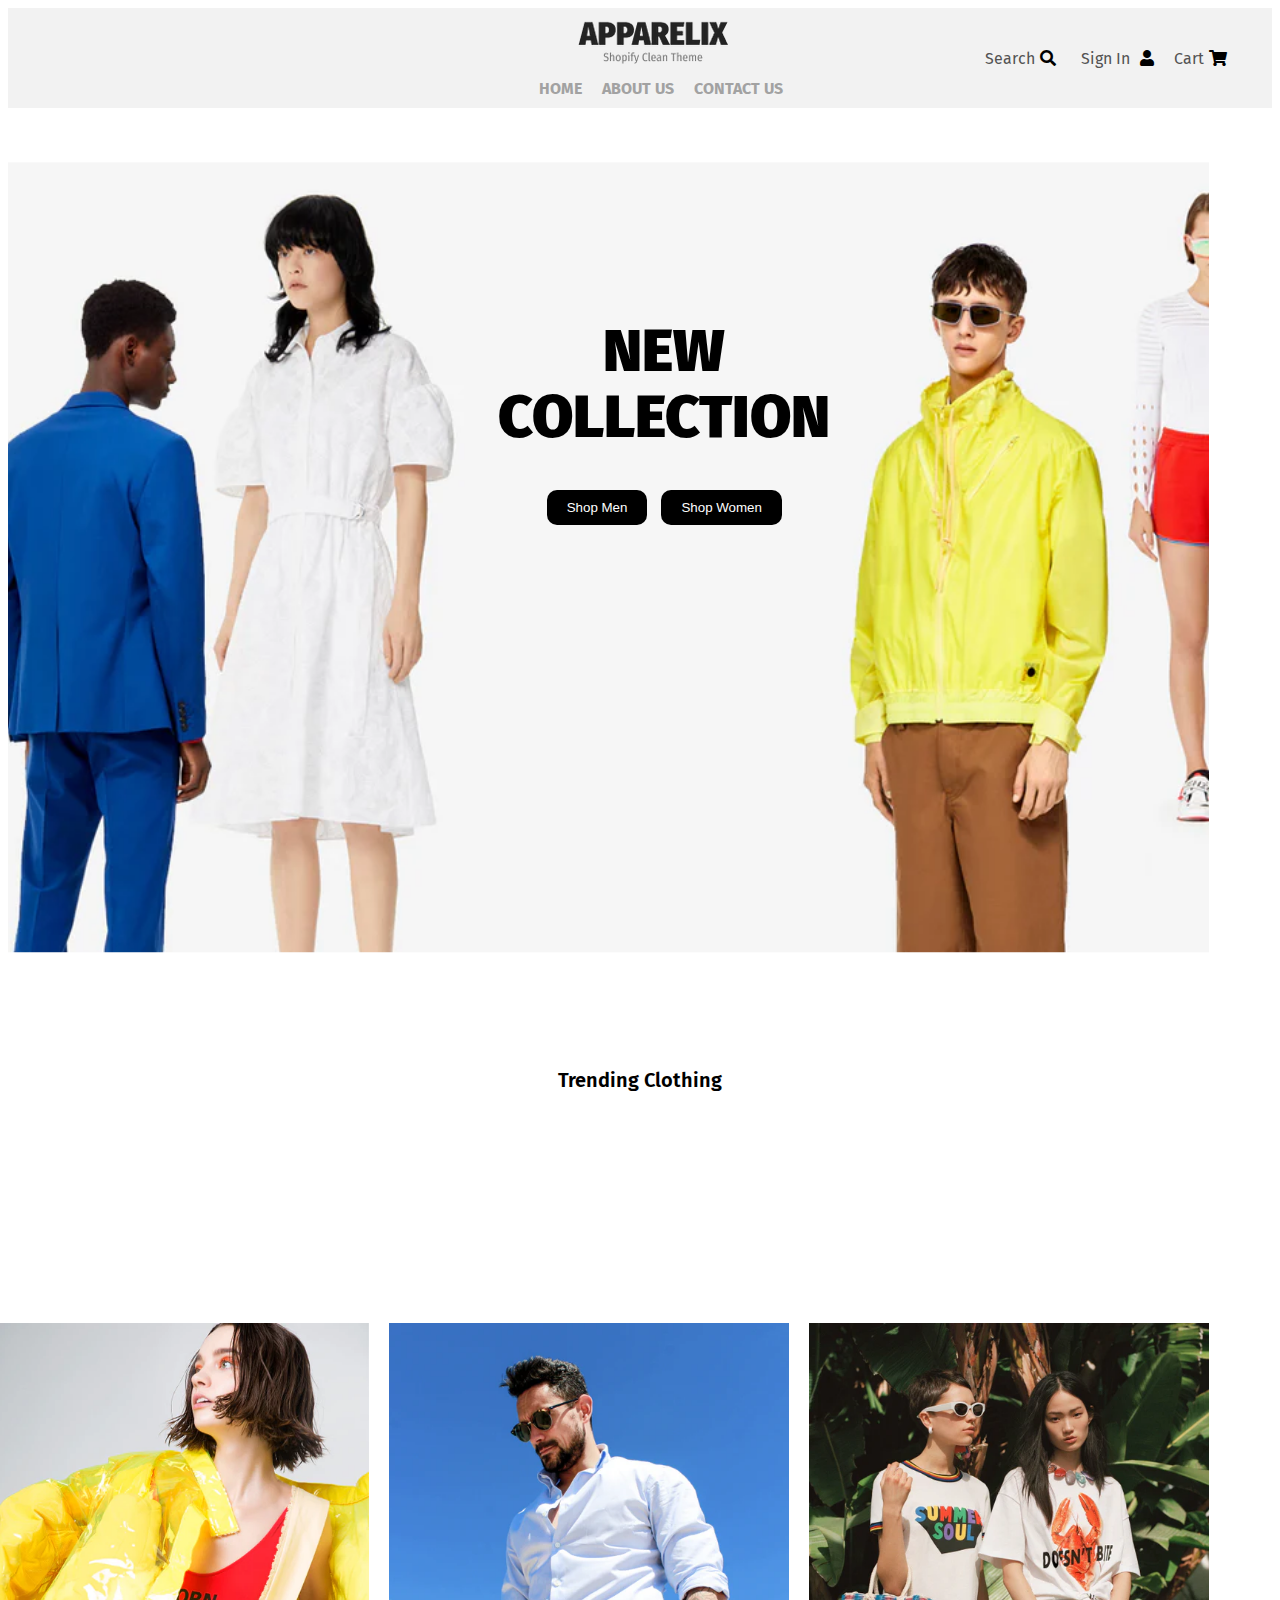
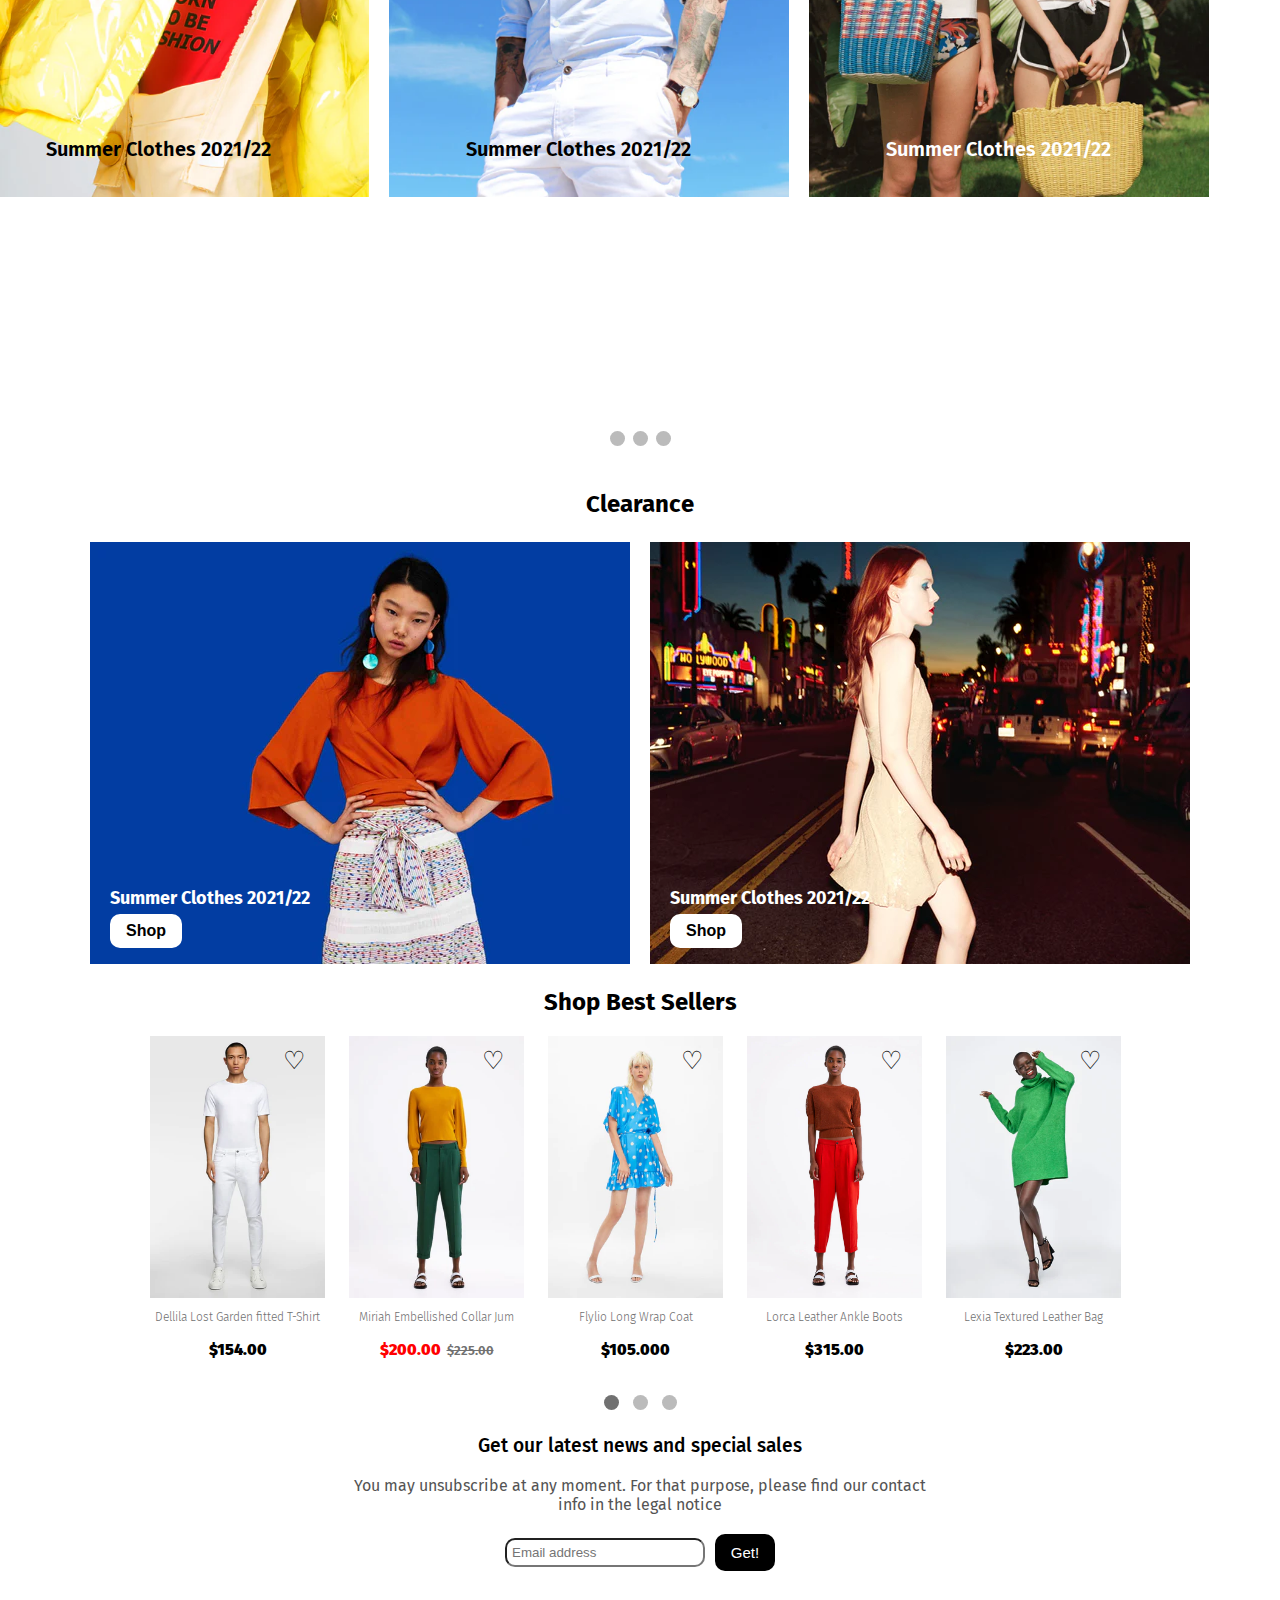
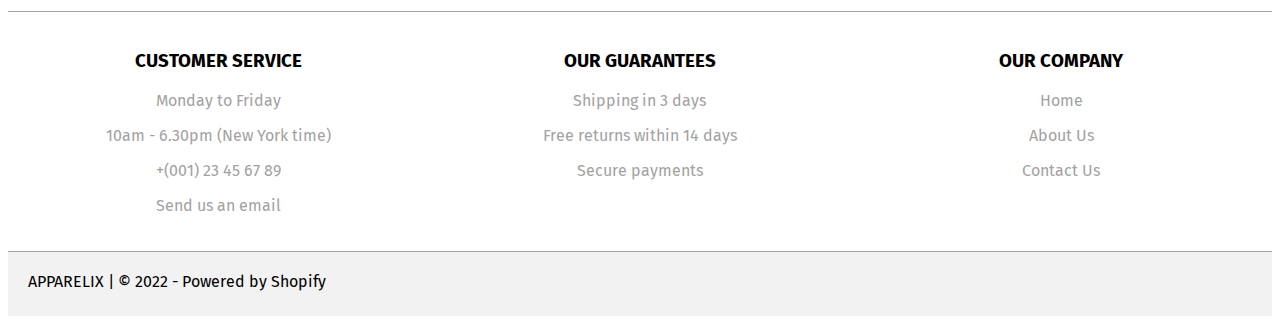
<file: index.html>
<!DOCTYPE html>
<html>
  <head>
    <title>Apparelix</title>

    <meta name="viewport" content="width=device-width, initial-scale=1.0" />

    <link
      rel="stylesheet"
      href="https://code.ionicframework.com/ionicons/2.0.1/css/ionicons.min.css"
    />

    <link
      rel="stylesheet"
      href="https://cdnjs.cloudflare.com/ajax/libs/font-awesome/5.15.3/css/all.min.css"
    />
    <link rel="preconnect" href="https://fonts.googleapis.com" />
    <link rel="preconnect" href="https://fonts.gstatic.com" crossorigin />
    <link
      href="https://fonts.googleapis.com/css2?family=Fira+Sans:ital,wght@0,100;0,200;0,300;0,400;0,500;0,600;0,700;0,800;0,900;1,100;1,200;1,300;1,400;1,500;1,600;1,700;1,800;1,900&display=swap"
      rel="stylesheet"
    />
    <link rel="stylesheet" href="styles.css" />
    <script src="script.js"></script>
  </head>
  <body>
    <header class="header">
      <div class="header-left">
        <div class="logo">
          <img src="/images/img_06_150x50_crop_center.png" alt="" />
        </div>
        <!-- n -->
        <div id="menuButton" class="menu-button">
          <a
            href="javascript:void(0);"
            class="menu-icon"
            onclick="myFunction()"
          ></a>
          <i class="fas fa-bars"></i>
        </div>
        <div class="navigation" id="myLinks">
          <a href="index.html">HOME</a>
          <a href="/pages/page2.html">ABOUT US</a>
          <a href="/pages/page3.html">CONTACT US</a>
        </div>
      </div>

      <div class="header-right">
        <div class="icon-link">
          <a href="#" class="search">Search</a>
          <i class="fas fa-search search-icon"></i>
        </div>
        <div class="icon-link">
          <a href="#" class="sign-in">Sign In</a>
          <i class="fas fa-user"></i>
        </div>
        <div class="icon-link">
          <a href="#" class="cart">Cart</a>
          <i class="fas fa-shopping-cart"></i>
        </div>
      </div>
    </header>
    <main>
      <div class="main_image">
        <img
          src="/images/img_07_0f2700aa-1b9c-4325-8fe6-f6b69c7e2d51_1512x.png"
          alt=""
        />
      </div>

      <div class="main_text">
        <h1>
          <span class="text-align-left">NEW</span>
          <br />
          <span class="text-align-right">COLLECTION</span>
        </h1>
        <div class="Main_button">
          <button class="black-button">Shop Men</button>
          <button class="black-button">Shop Women</button>
        </div>
      </div>
    </main>
    <section class="trending">
      <p class="clothing">Trending Clothing</p>
      <div class="trend">
        <div class="trending1">
          <img
            src="/images/img_08_190d39cf-88bf-4374-9dbe-9a674cb0aae5_540x.png"
            alt=""
          />
          <p>Summer Clothes 2021/22</p>
        </div>

        <div class="trending1">
          <img
            src="/images/img_09_16acba50-335a-49bd-90af-dc11a3441412_540x.png"
            alt=""
          />
          <p>Summer Clothes 2021/22</p>
        </div>

        <div class="trending1">
          <img src="/images/img_10_540x.png" alt="" />
          <p style="color: white">Summer Clothes 2021/22</p>
        </div>
      </div>
    </section>
    <!-- sectin 2... -->

    <div class="slideshow-container">
      <div class="mySlides fade">
        <img
          src="/images/img_11_8909d969-18a3-476d-aaa3-408f953ec20b_1512x - Copy.png"
          style="width: 100%"
        />
        <div class="text">
          <p>Summer Clothes 2021/22</p>
          <h1>
            <span class="text-align-left">NEW</span>
            <br />
            <span class="text-align-right">COLLECTION</span>
          </h1>
          <div class="Main_button">
            <button class="black-button">Shop Men</button>
            <button class="black-button">Shop Women</button>
          </div>
        </div>
      </div>

      <div class="mySlides fade">
        <img
          src="/images/img_11_8909d969-18a3-476d-aaa3-408f953ec20b_1512x.png"
          style="width: 100%"
        />

        <!-- <div class="text">Caption Two</div> -->
        <div class="text">
          <p>Summer Clothes 2021/22</p>
          <h1>
            <span class="text-align-left">NEW</span>
            <br />
            <span class="text-align-right">COLLECTION</span>
          </h1>
          <div class="Main_button">
            <button class="black-button">Shop Men</button>
            <button class="black-button">Shop Women</button>
          </div>
        </div>
      </div>

      <div class="mySlides fade">
        <img
          src="/images/image3_1170x452_crop_center.jpg"
          style="width: 100%"
        />
        <div class="text">
          <p>Summer Clothes 2021/22</p>
          <h1>
            <span class="text-align-left">NEW</span>
            <br />
            <span class="text-align-right">COLLECTION</span>
          </h1>
          <div class="Main_button">
            <button class="black-button">Shop Men</button>
            <button class="black-button">Shop Women</button>
          </div>
        </div>
      </div>

      <a class="prev" onclick="plusSlides(-1)">❮</a>
      <a class="next" onclick="plusSlides(1)">❯</a>
    </div>
    <br />

    <div style="text-align: center">
      <span class="dot" onclick="currentSlide(1)"></span>
      <span class="dot" onclick="currentSlide(2)"></span>
      <span class="dot" onclick="currentSlide(3)"></span>
    </div>

    <!-- section 3 -->

    <section class="clearance-section">
      <p class="clearance-text">Clearance</p>
      <div class="image-container">
        <div class="image-wrapper">
          <img src="/images/img_12_540x.png" alt="Image 1" />
          <div class="image-overlay">
            <p class="image-text">Summer Clothes 2021/22</p>
            <button class="shop-button">Shop</button>
          </div>
        </div>
        <div class="image-wrapper">
          <img src="/images/img_13_540x.png" alt="Image 2" />
          <div class="image-overlay">
            <p class="image-text">Summer Clothes 2021/22</p>
            <button class="shop-button">Shop</button>
          </div>
        </div>
      </div>
    </section>

    <!-- section 4 -->

    <section>
      <h2 class="section-title">Shop Best Sellers</h2>

      <div class="image-slider">
        <div class="slide">
          <img src="/images/img_01_288x.png" alt="Image 1" />
          <p class="image-text2">Dellila Lost Garden fitted T-Shirt</p>
          <p class="image-price">$154.00</p>
          <span class="heart-icon">&#9825;</span>
        </div>
        <div class="slide">
          <img src="images/img_02_288x.png" alt="Image 2" />
          <p class="image-text2">Miriah Embellished Collar Jum</p>
          <p class="image-price">
            <span class="bold">$200.00</span>
            <span class="canceled">$225.00</span>
          </p>

          <span class="heart-icon">&#9825;</span>
        </div>
        <div class="slide">
          <img src="images/img_03_288x.png" alt="Image 3" />
          <p class="image-text2">Flylio Long Wrap Coat</p>
          <p class="image-price">$105.000</p>
          <span class="heart-icon">&#9825;</span>
        </div>
        <div class="slide">
          <img src="images/img_04_692x.jpg" alt="Image 4" />
          <p class="image-text2">Lorca Leather Ankle Boots</p>
          <p class="image-price">$315.00</p>
          <span class="heart-icon">&#9825;</span>
        </div>
        <div class="slide">
          <img src="images/img_05_288x.png" alt="Image 5" />
          <p class="image-text2">Lexia Textured Leather Bag</p>
          <p class="image-price">$223.00</p>
          <span class="heart-icon">&#9825;</span>
        </div>
      </div>

      <div class="slider-dots">
        <span class="dot active"></span>
        <span class="dot"></span>
        <span class="dot"></span>
      </div>
    </section>

    <!-- GET -->

    <div class="get">
      <h3>Get our latest news and special sales</h3>
      <p>
        You may unsubscribe at any moment. For that purpose, please find our
        contact info in the legal notice
      </p>
      <div class="email-form">
        <input type="email" placeholder="Email address" />
        <button>Get!</button>
      </div>
    </div>

    <!-- footer -->
    <div class="section-container">
      <div class="section">
        <h3>CUSTOMER SERVICE</h3>
        <p>Monday to Friday</p>
        <p>10am - 6.30pm (New York time)</p>
        <p>+(001) 23 45 67 89</p>
        <p>Send us an email</p>
      </div>
      <div class="section">
        <h3>OUR GUARANTEES</h3>
        <p>Shipping in 3 days</p>
        <p>Free returns within 14 days</p>

        <p>Secure payments</p>
      </div>
      <div class="section">
        <h3>OUR COMPANY</h3>

        <p><a href="index.html">Home</a></p>
        <p><a href="/pages/page2.html">About Us</a></p>

        <p><a href="/pages/page3.html">Contact Us</a></p>
      </div>
    </div>

    <!-- footer2 -->

    <footer>
      <div class="footer-left">
        <p>APPARELIX | © 2022 - Powered by Shopify</p>
      </div>
      <div class="footer-right">
        <a href="#"><i class="ion-social-facebook"></i></a>
        <a href="#"><i class="ion-social-linkedin"></i></a>
        <a href="#"><i class="ion-social-instagram"></i></a>
        <a href="#"><i class="ion-social-twitter"></i></a>
      </div>
    </footer>

    <section></section>
  </body>
</html>
</file>
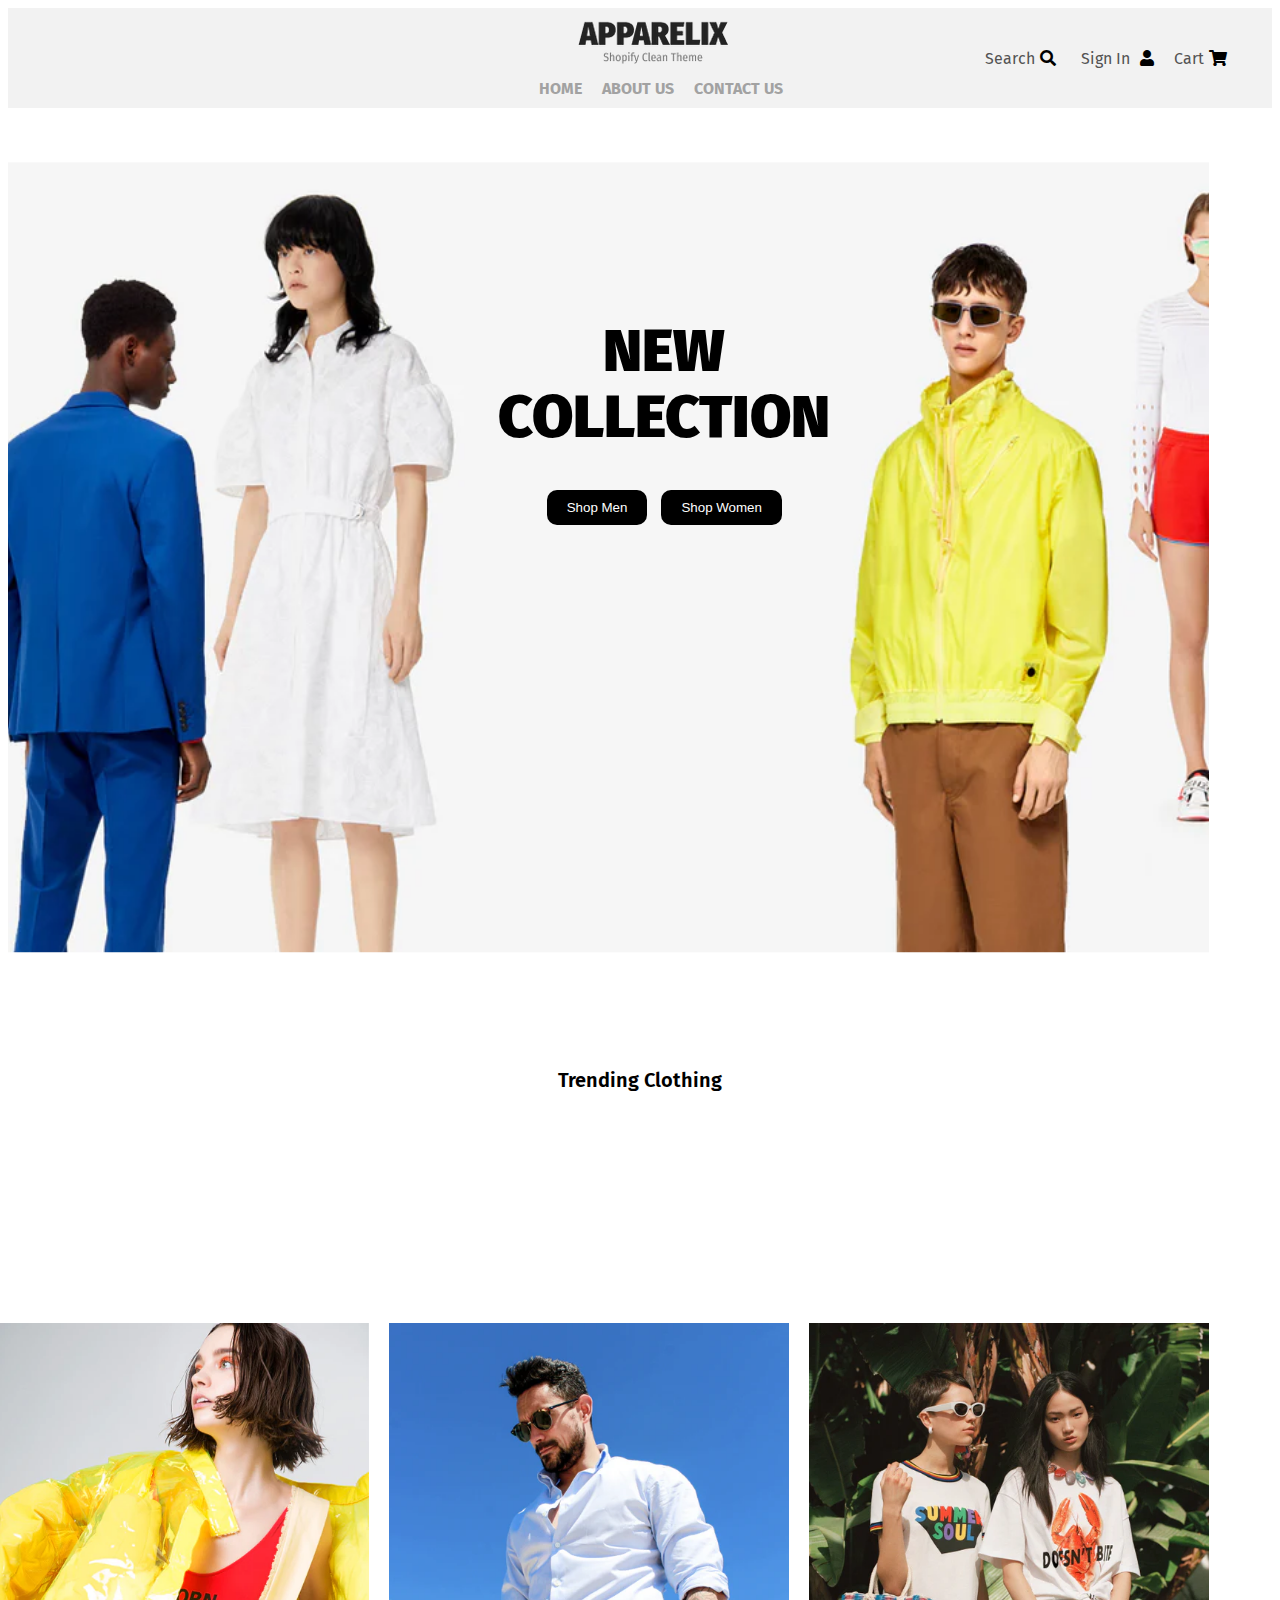
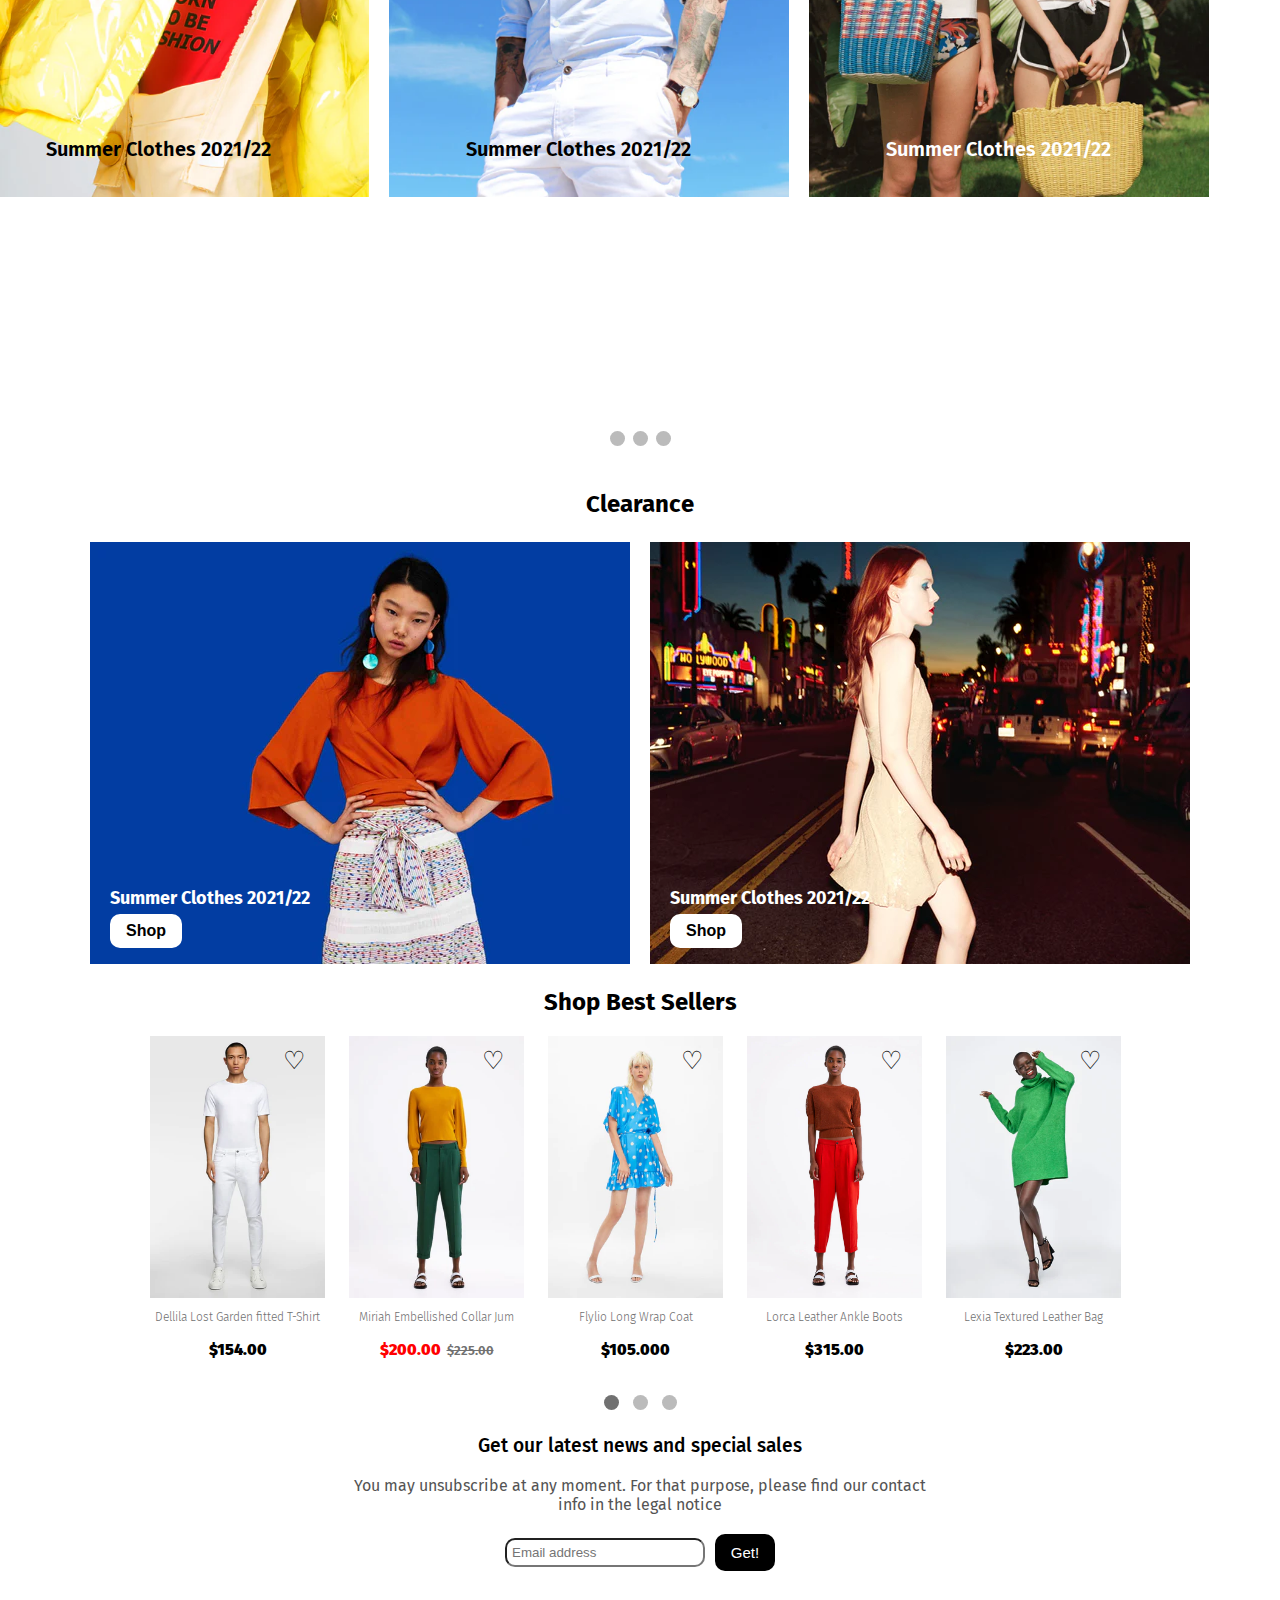
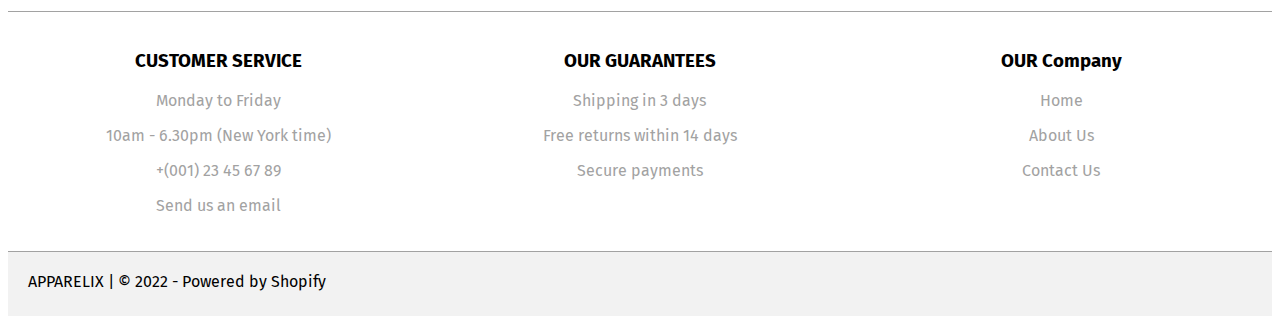
<file: Index.html>
<!DOCTYPE html>
<html>
  <head>
    <title>Apparelix</title>

    <meta name="viewport" content="width=device-width, initial-scale=1.0" />

    <link
      rel="stylesheet"
      href="https://code.ionicframework.com/ionicons/2.0.1/css/ionicons.min.css"
    />

    <link
      rel="stylesheet"
      href="https://cdnjs.cloudflare.com/ajax/libs/font-awesome/5.15.3/css/all.min.css"
    />
    <link rel="preconnect" href="https://fonts.googleapis.com" />
    <link rel="preconnect" href="https://fonts.gstatic.com" crossorigin />
    <link
      href="https://fonts.googleapis.com/css2?family=Fira+Sans:ital,wght@0,100;0,200;0,300;0,400;0,500;0,600;0,700;0,800;0,900;1,100;1,200;1,300;1,400;1,500;1,600;1,700;1,800;1,900&display=swap"
      rel="stylesheet"
    />
    <link rel="stylesheet" href="styles.css" />
    <script src="script.js"></script>
  </head>
  <body>
    <header class="header">
      <div class="header-left">
        <div class="logo">
          <img src="/images/img_06_150x50_crop_center.png" alt="" />
        </div>
        <!-- n -->
        <div id="menuButton" class="menu-button">
          <a
            href="javascript:void(0);"
            class="menu-icon"
            onclick="myFunction()"
          ></a>
          <i class="fas fa-bars"></i>
        </div>
        <div class="navigation" id="myLinks">
          <a href="index.html">HOME</a>
          <a href="/pages/page2.html">ABOUT US</a>
          <a href="/pages/page3.html">CONTACT US</a>
        </div>
      </div>

      <div class="header-right">
        <div class="icon-link">
          <a href="#" class="search">Search</a>
          <i class="fas fa-search search-icon"></i>
        </div>
        <div class="icon-link">
          <a href="#" class="sign-in">Sign In</a>
          <i class="fas fa-user"></i>
        </div>
        <div class="icon-link">
          <a href="#" class="cart">Cart</a>
          <i class="fas fa-shopping-cart"></i>
        </div>
      </div>
    </header>
    <main>
      <div class="main_image">
        <img
          src="/images/img_07_0f2700aa-1b9c-4325-8fe6-f6b69c7e2d51_1512x.png"
          alt=""
        />
      </div>

      <div class="main_text">
        <h1>
          <span class="text-align-left">NEW</span>
          <br />
          <span class="text-align-right">COLLECTION</span>
        </h1>
        <div class="Main_button">
          <button class="black-button">Shop Men</button>
          <button class="black-button">Shop Women</button>
        </div>
      </div>
    </main>
    <section class="trending">
      <p class="clothing">Trending Clothing</p>
      <div class="trend">
        <div class="trending1">
          <img
            src="/images/img_08_190d39cf-88bf-4374-9dbe-9a674cb0aae5_540x.png"
            alt=""
          />
          <p>Summer Clothes 2021/22</p>
        </div>

        <div class="trending1">
          <img
            src="/images/img_09_16acba50-335a-49bd-90af-dc11a3441412_540x.png"
            alt=""
          />
          <p>Summer Clothes 2021/22</p>
        </div>

        <div class="trending1">
          <img src="/images/img_10_540x.png" alt="" />
          <p style="color: white">Summer Clothes 2021/22</p>
        </div>
      </div>
    </section>
    <!-- sectin 2... -->

    <div class="slideshow-container">
      <div class="mySlides fade">
        <img
          src="/images/img_11_8909d969-18a3-476d-aaa3-408f953ec20b_1512x - Copy.png"
          style="width: 100%"
        />
        <div class="text">
          <p>Summer Clothes 2021/22</p>
          <h1>
            <span class="text-align-left">NEW</span>
            <br />
            <span class="text-align-right">COLLECTION</span>
          </h1>
          <div class="Main_button">
            <button class="black-button">Shop Men</button>
            <button class="black-button">Shop Women</button>
          </div>
        </div>
      </div>

      <div class="mySlides fade">
        <img
          src="/images/img_11_8909d969-18a3-476d-aaa3-408f953ec20b_1512x.png"
          style="width: 100%"
        />

        <!-- <div class="text">Caption Two</div> -->
        <div class="text">
          <p>Summer Clothes 2021/22</p>
          <h1>
            <span class="text-align-left">NEW</span>
            <br />
            <span class="text-align-right">COLLECTION</span>
          </h1>
          <div class="Main_button">
            <button class="black-button">Shop Men</button>
            <button class="black-button">Shop Women</button>
          </div>
        </div>
      </div>

      <div class="mySlides fade">
        <img
          src="/images/image3_1170x452_crop_center.jpg"
          style="width: 100%"
        />
        <div class="text">
          <p>Summer Clothes 2021/22</p>
          <h1>
            <span class="text-align-left">NEW</span>
            <br />
            <span class="text-align-right">COLLECTION</span>
          </h1>
          <div class="Main_button">
            <button class="black-button">Shop Men</button>
            <button class="black-button">Shop Women</button>
          </div>
        </div>
      </div>

      <a class="prev" onclick="plusSlides(-1)">❮</a>
      <a class="next" onclick="plusSlides(1)">❯</a>
    </div>
    <br />

    <div style="text-align: center">
      <span class="dot" onclick="currentSlide(1)"></span>
      <span class="dot" onclick="currentSlide(2)"></span>
      <span class="dot" onclick="currentSlide(3)"></span>
    </div>

    <!-- section 3 -->

    <section class="clearance-section">
      <p class="clearance-text">Clearance</p>
      <div class="image-container">
        <div class="image-wrapper">
          <img src="/images/img_12_540x.png" alt="Image 1" />
          <div class="image-overlay">
            <p class="image-text">Summer Clothes 2021/22</p>
            <button class="shop-button">Shop</button>
          </div>
        </div>
        <div class="image-wrapper">
          <img src="/images/img_13_540x.png" alt="Image 2" />
          <div class="image-overlay">
            <p class="image-text">Summer Clothes 2021/22</p>
            <button class="shop-button">Shop</button>
          </div>
        </div>
      </div>
    </section>

    <!-- section 4 -->

    <section>
      <h2 class="section-title">Shop Best Sellers</h2>

      <div class="image-slider">
        <div class="slide">
          <img src="/images/img_01_288x.png" alt="Image 1" />
          <p class="image-text2">Dellila Lost Garden fitted T-Shirt</p>
          <p class="image-price">$154.00</p>
          <span class="heart-icon">&#9825;</span>
        </div>
        <div class="slide">
          <img src="images/img_02_288x.png" alt="Image 2" />
          <p class="image-text2">Miriah Embellished Collar Jum</p>
          <p class="image-price">
            <span class="bold">$200.00</span>
            <span class="canceled">$225.00</span>
          </p>

          <span class="heart-icon">&#9825;</span>
        </div>
        <div class="slide">
          <img src="images/img_03_288x.png" alt="Image 3" />
          <p class="image-text2">Flylio Long Wrap Coat</p>
          <p class="image-price">$105.000</p>
          <span class="heart-icon">&#9825;</span>
        </div>
        <div class="slide">
          <img src="images/img_04_692x.jpg" alt="Image 4" />
          <p class="image-text2">Lorca Leather Ankle Boots</p>
          <p class="image-price">$315.00</p>
          <span class="heart-icon">&#9825;</span>
        </div>
        <div class="slide">
          <img src="images/img_05_288x.png" alt="Image 5" />
          <p class="image-text2">Lexia Textured Leather Bag</p>
          <p class="image-price">$223.00</p>
          <span class="heart-icon">&#9825;</span>
        </div>
      </div>

      <div class="slider-dots">
        <span class="dot active"></span>
        <span class="dot"></span>
        <span class="dot"></span>
      </div>
    </section>

    <!-- GET -->

    <div class="get">
      <h3>Get our latest news and special sales</h3>
      <p>
        You may unsubscribe at any moment. For that purpose, please find our
        contact info in the legal notice
      </p>
      <div class="email-form">
        <input type="email" placeholder="Email address" />
        <button>Get!</button>
      </div>
    </div>

    <!-- footer -->
    <div class="section-container">
      <div class="section">
        <h3>CUSTOMER SERVICE</h3>
        <p>Monday to Friday</p>
        <p>10am - 6.30pm (New York time)</p>
        <p>+(001) 23 45 67 89</p>
        <p>Send us an email</p>
      </div>
      <div class="section">
        <h3>OUR GUARANTEES</h3>
        <p>Shipping in 3 days</p>
        <p>Free returns within 14 days</p>

        <p>Secure payments</p>
      </div>
      <div class="section">
        <h3>OUR Company</h3>

        <p><a href="index.html">Home</a></p>
        <p><a href="/pages/page2.html">About Us</a></p>

        <p><a href="/pages/page3.html">Contact Us</a></p>
        <p></p>
      </div>
    </div>

    <!-- footer2 -->

    <footer>
      <div class="footer-left">
        <p>APPARELIX | © 2022 - Powered by Shopify</p>
      </div>
      <div class="footer-right">
        <a href="#"><i class="ion-social-facebook"></i></a>
        <a href="#"><i class="ion-social-linkedin"></i></a>
        <a href="#"><i class="ion-social-instagram"></i></a>
        <a href="#"><i class="ion-social-twitter"></i></a>
      </div>
    </footer>

    <section></section>
  </body>
</html>
</file>
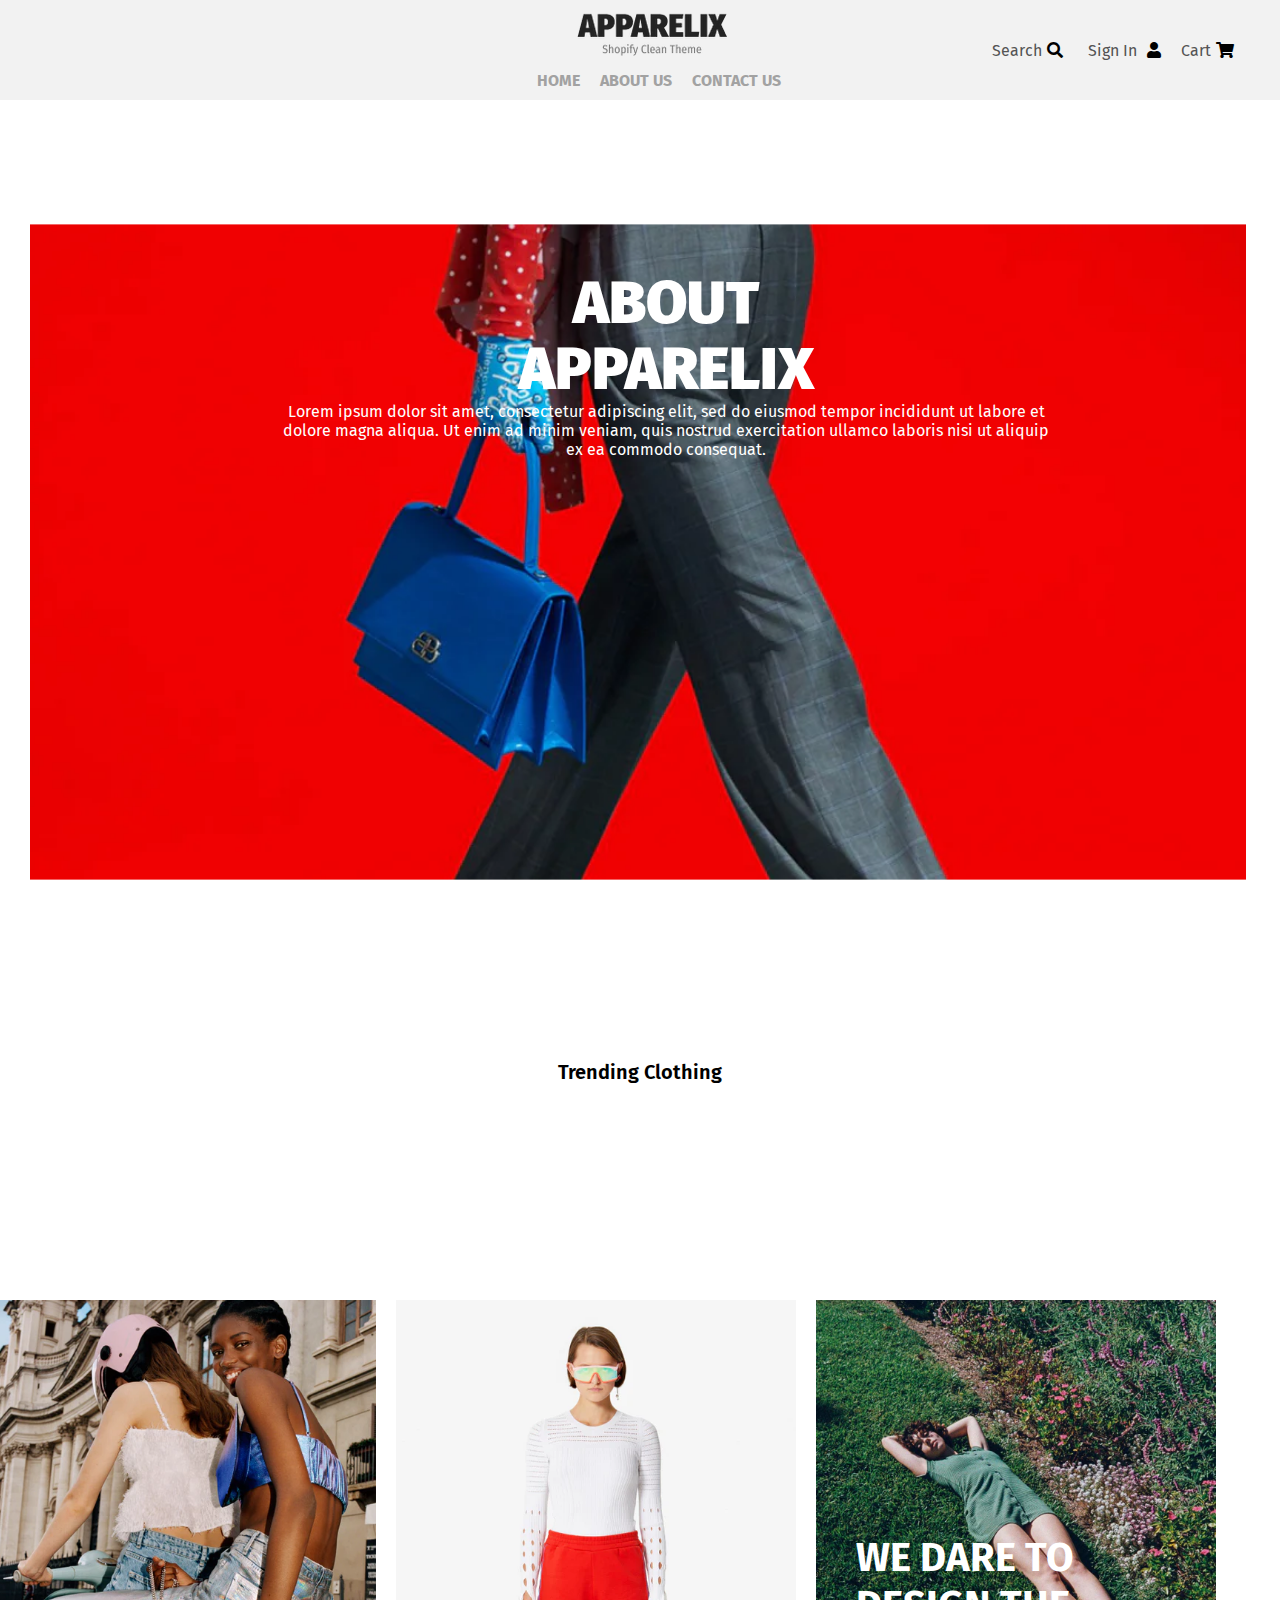
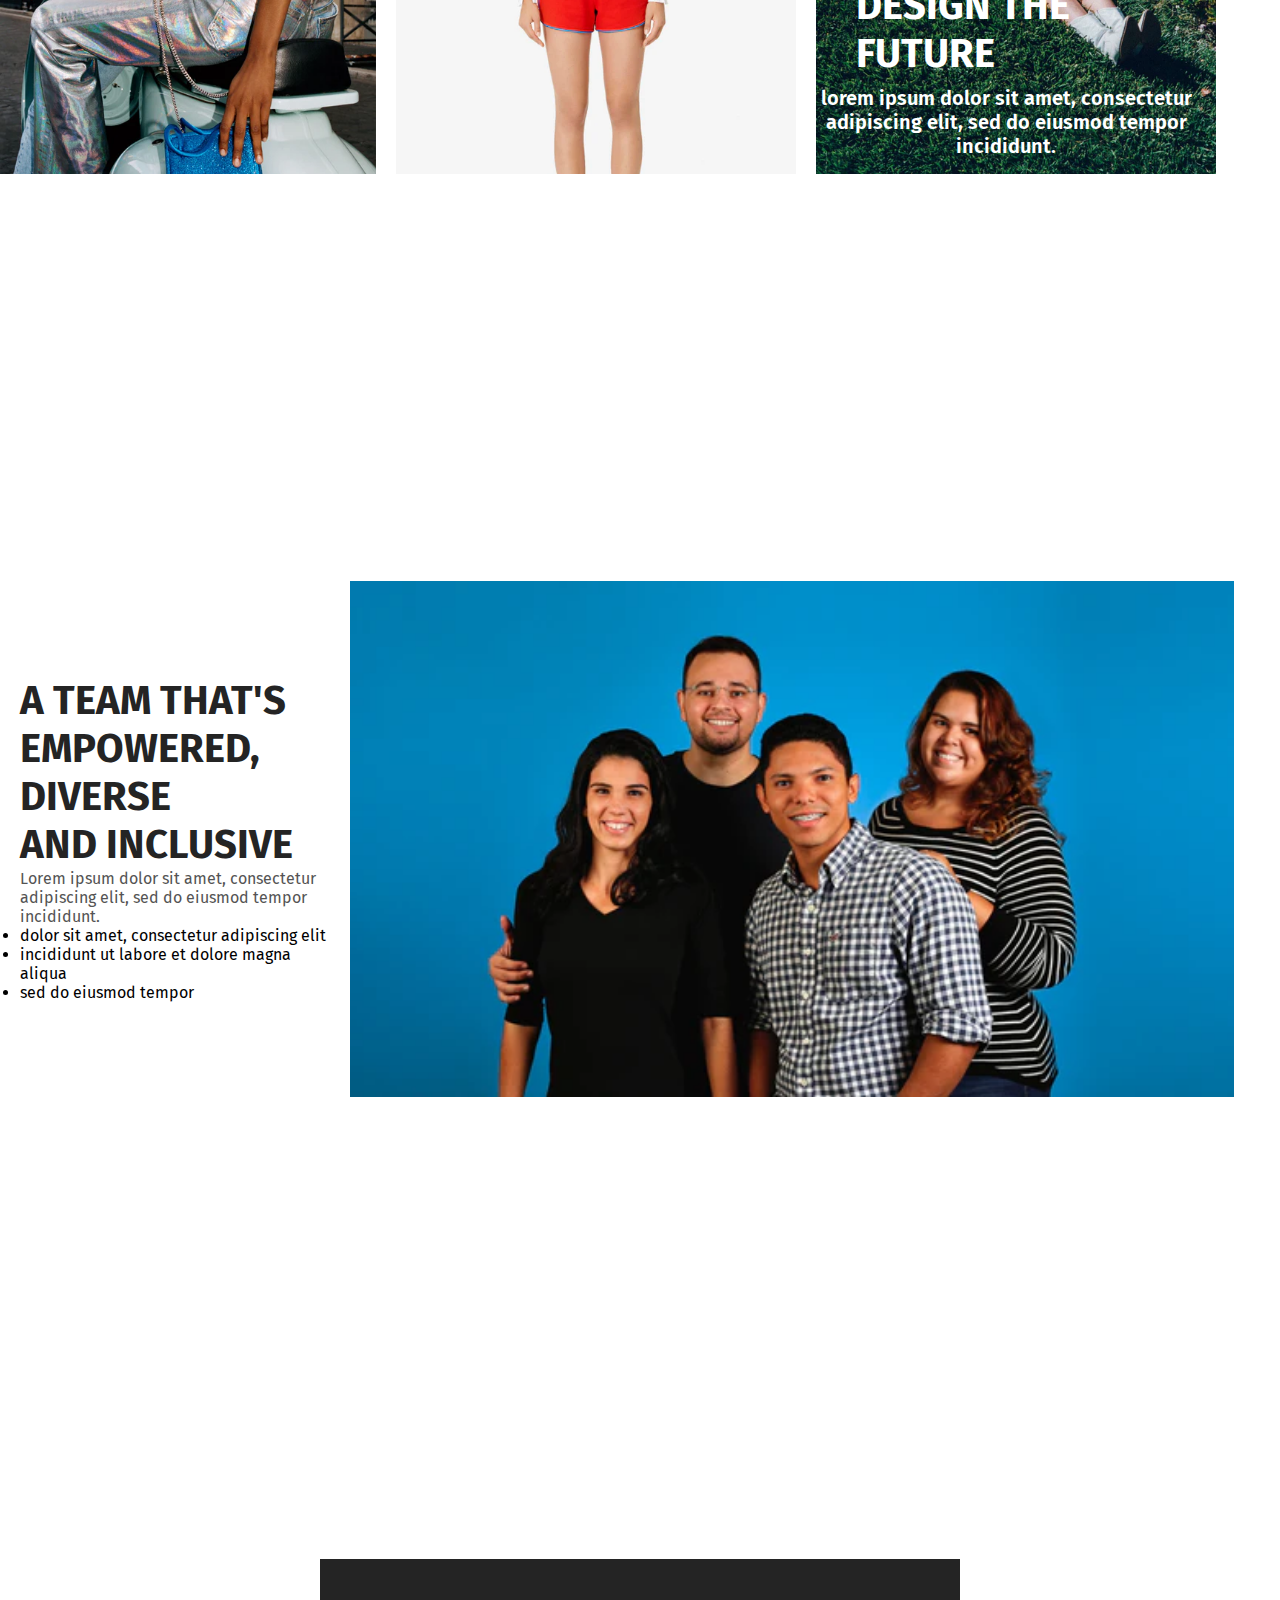
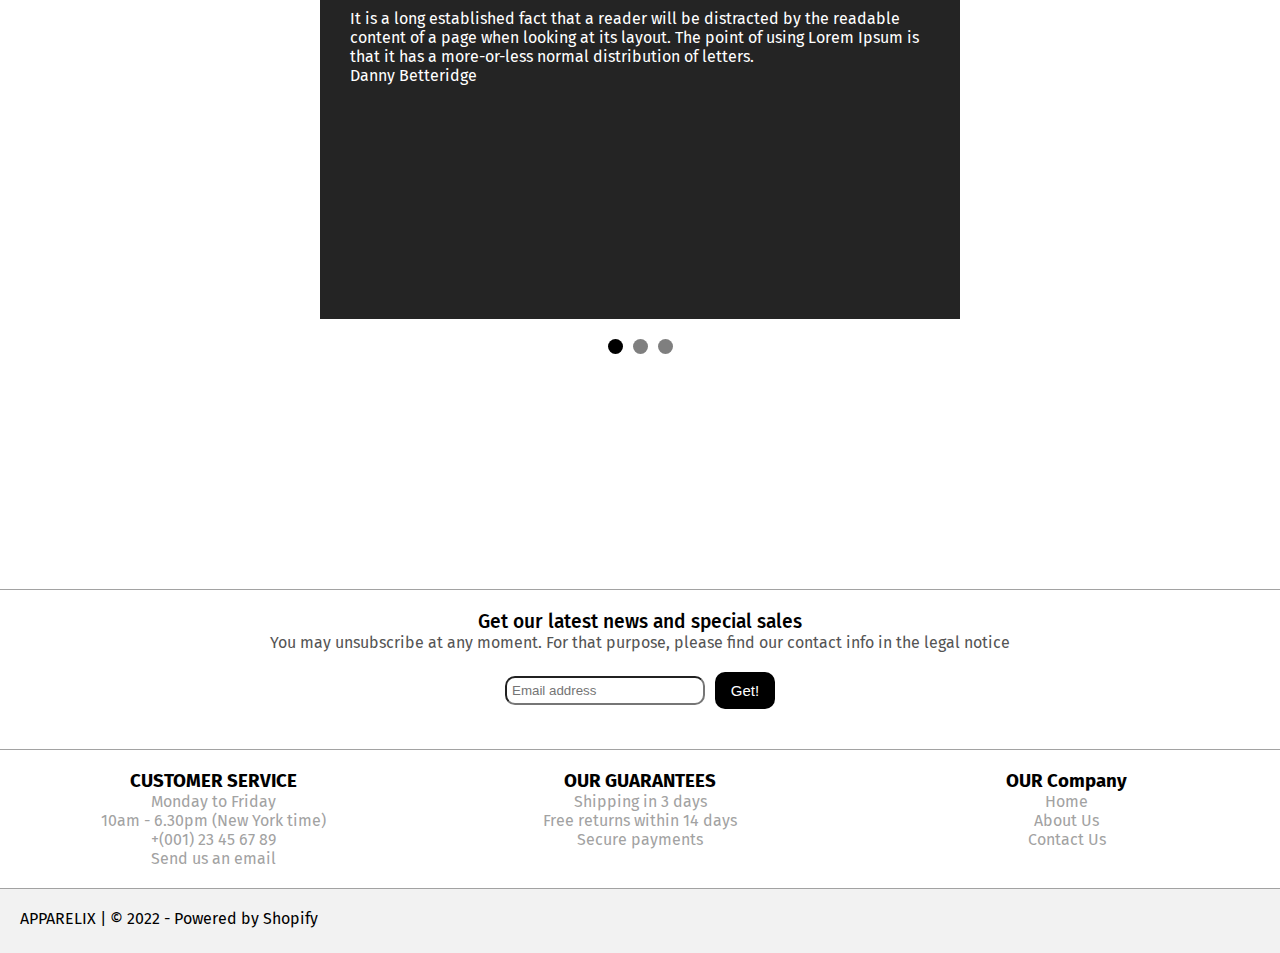
<file: page2.html>
<!DOCTYPE html>
<html>
  <head>
    <title>Apparelix</title>
    <meta name="viewport" content="width=device-width, initial-scale=1.0" />

    <link
      rel="stylesheet"
      href="https://code.ionicframework.com/ionicons/2.0.1/css/ionicons.min.css"
    />
    <link
      rel="stylesheet"
      href="https://cdnjs.cloudflare.com/ajax/libs/font-awesome/5.15.3/css/all.min.css"
    />
    <link rel="preconnect" href="https://fonts.googleapis.com" />
    <link rel="preconnect" href="https://fonts.gstatic.com" crossorigin />
    <link
      href="https://fonts.googleapis.com/css2?family=Fira+Sans:ital,wght@0,100;0,200;0,300;0,400;0,500;0,600;0,700;0,800;0,900;1,100;1,200;1,300;1,400;1,500;1,600;1,700;1,800;1,900&display=swap"
      rel="stylesheet"
    />
    <link rel="stylesheet" href="page2.css" />
    <script src="page2.js"></script>
  </head>
  <body>
    <header class="header">
      <div class="header-left">
        <div class="logo">
          <img src="/images/img_06_150x50_crop_center.png" alt="" />
        </div>
        <div class="navigation">
          <a href="Index.html">HOME</a>
          <a href="page2.html">ABOUT US</a>
          <a href="page3.html">CONTACT US</a>
        </div>
      </div>

      <div class="header-right">
        <div class="icon-link">
          <a href="#" class="search">Search</a>
          <i class="fas fa-search search-icon"></i>
        </div>
        <div class="icon-link">
          <a href="#" class="sign-in">Sign In</a>
          <i class="fas fa-user"></i>
        </div>
        <div class="icon-link">
          <a href="#" class="cart">Cart</a>
          <i class="fas fa-shopping-cart"></i>
        </div>
      </div>
    </header>
    <main>
      <div class="main_image">
        <img src="/images/img_33_1512x.png" alt="" />
      </div>

      <div class="main_text">
        <h1>
          <span class="text-align-left">ABOUT</span>
          <br />
          <span class="text-align-right">APPARELIX</span>
        </h1>
        <p>
          Lorem ipsum dolor sit amet, consectetur adipiscing elit, sed do
          eiusmod tempor incididunt ut labore et <br />
          dolore magna aliqua. Ut enim ad minim veniam, quis nostrud
          exercitation ullamco laboris nisi ut aliquip <br />
          ex ea commodo consequat.
        </p>
      </div>
    </main>
    <section class="trending">
      <p class="clothing">Trending Clothing</p>
      <div class="trend">
        <div class="trending1">
          <img src="/images/img_34_540x.png" alt="" />
        </div>

        <div class="trending1">
          <img src="/images/img_35_540x.png" alt="" />
        </div>

        <div class="trending1">
          <img src="/images/img_36_540x.png" alt="" />
          <h3>
            WE DARE TO <br />
            DESIGN THE <br />
            FUTURE
          </h3>
          <p style="color: white">
            lorem ipsum dolor sit amet, consectetur <br />
            adipiscing elit, sed do eiusmod tempor <br />
            incididunt.
          </p>
        </div>
      </div>
    </section>
    <!-- Team sectin ... -->

    <div class="team-container">
      <div class="team-text">
        <h1>A TEAM THAT'S<br />EMPOWERED,<br />DIVERSE<br />AND INCLUSIVE</h1>
        <p>
          Lorem ipsum dolor sit amet, consectetur adipiscing elit, sed do
          eiusmod tempor incididunt.
        </p>

        <ul>
          <li>dolor sit amet, consectetur adipiscing elit</li>
          <li>incididunt ut labore et dolore magna aliqua</li>
          <li>sed do eiusmod tempor</li>
        </ul>
      </div>
      <div class="team-image">
        <img src="images/img_37_540x.png" alt="" />
      </div>
    </div>

    <!--  Testimonial section 3 -->

    <div class="testimonial-container">
      <div class="testimonial-content">
        <div class="testimonial-slide">
          <div class="testimonial-item active">
            <div class="testimonial-background"></div>
            <div class="testimonial-info">
              <div class="testimonial-stars">
                <i class="ion-ios-star"></i>
                <i class="ion-ios-star"></i>
                <i class="ion-ios-star"></i>
                <i class="ion-ios-star"></i>
                <i class="ion-ios-star"></i>
              </div>
              <div class="testimonial-text">
                <p>
                  It is a long established fact that a reader will be distracted
                  by the readable content of a page when looking at its layout.
                  The point of using Lorem Ipsum is that it has a more-or-less
                  normal distribution of letters.
                </p>
                <p>Danny Betteridge</p>
              </div>
            </div>
          </div>
          <div class="testimonial-item">
            <div class="testimonial-background"></div>
            <div class="testimonial-info">
              <div class="testimonial-stars">
                <i class="ion-ios-star"></i>
                <i class="ion-ios-star"></i>
                <i class="ion-ios-star"></i>
                <i class="ion-ios-star"></i>
                <i class="ion-ios-star-half"></i>
              </div>
              <div class="testimonial-text">
                <p>Another testimonial text goes here.</p>
                <p>John Doe</p>
              </div>
            </div>
          </div>
          <div class="testimonial-item">
            <div class="testimonial-background"></div>
            <div class="testimonial-info">
              <div class="testimonial-stars">
                <i class="ion-ios-star"></i>
                <i class="ion-ios-star"></i>
                <i class="ion-ios-star"></i>
                <i class="ion-ios-star"></i>
                <i class="ion-ios-star-outline"></i>
              </div>
              <div class="testimonial-text">
                <p>Yet another testimonial text goes here.</p>
                <p>Jane Smith</p>
              </div>
            </div>
          </div>
        </div>
        <div class="testimonial-navigation">
          <div class="testimonial-dot active" onclick="currentSlide(0)"></div>
          <div class="testimonial-dot" onclick="currentSlide(1)"></div>
          <div class="testimonial-dot" onclick="currentSlide(2)"></div>
        </div>
      </div>
    </div>

    <!-- GET -->

    <div class="get">
      <h3>Get our latest news and special sales</h3>
      <p>
        You may unsubscribe at any moment. For that purpose, please find our
        contact info in the legal notice
      </p>
      <div class="email-form">
        <input type="email" placeholder="Email address" />
        <button>Get!</button>
      </div>
    </div>

    <!-- footer -->
    <div class="section-container">
      <div class="section">
        <h3>CUSTOMER SERVICE</h3>
        <p>Monday to Friday</p>
        <p>10am - 6.30pm (New York time)</p>
        <p>+(001) 23 45 67 89</p>
        <p>Send us an email</p>
      </div>
      <div class="section">
        <h3>OUR GUARANTEES</h3>
        <p>Shipping in 3 days</p>
        <p>Free returns within 14 days</p>

        <p>Secure payments</p>
      </div>
      <div class="section">
        <h3>OUR Company</h3>

        <p><a href="Index.html">Home</a></p>
        <p><a href="page2.html">About Us</a></p>

        <p><a href="page3.html">Contact Us</a></p>
        <p></p>
      </div>
    </div>

    <!-- footer2 -->

    <footer>
      <div class="footer-left">
        <p>APPARELIX | © 2022 - Powered by Shopify</p>
      </div>
      <div class="footer-right">
        <a href="#"><i class="ion-social-facebook"></i></a>
        <a href="#"><i class="ion-social-linkedin"></i></a>
        <a href="#"><i class="ion-social-instagram"></i></a>
        <a href="#"><i class="ion-social-twitter"></i></a>
      </div>
    </footer>

    <section></section>
  </body>
</html>
</file>
<file: styles.css>
* {
  box-sizing: border-box;
  /* margin: 0; */
}
body {
  font-family: "Fira Sans", sans-serif;
  align-items: center;
}
a:hover,
button:hover {
  transition: transform 0.3s ease;
  transform: scale(1.1);
}
.header {
  background-color: #f2f2f2;
  color: #333;
  padding: 20px;
  display: flex;
  justify-content: space-between;
  align-items: center;
  height: 100px;
  position: relative;
}

.logo {
  display: flex;
  justify-content: center;
  align-items: center;
}
.logo img {
  width: auto;
  height: 60%;
}

.navigation {
  display: flex;
  justify-content: center;
  align-items: center;
  color: #a2a2a2;
  margin-top: 15px;
  padding-left: 15px;
}

.navigation a {
  margin: 0 10px;
  text-decoration: none;
  color: #a2a2a2;
  font-weight: 700;
}

.navigation a:hover {
  color: #242424;
}

.navigation a:active,
.navigation a.active {
  color: #000000;
}

.header-left {
  position: absolute;
  left: 40%;
  top: 2;
  align-items: center;
}
.header-right {
  display: flex;
  align-items: center;
  position: absolute;
  right: 2%;
  top: 2;
}

.header-right .icon-link {
  display: flex;
  align-items: center;
  margin-right: 20px; /* Add space between icon and link */
}

.search {
  padding-right: 5px;
  text-decoration: none;
  color: #545454;
}
i {
  color: #000;
}
.search-icon {
  color: #000;
  cursor: pointer;
}

.sign-in {
  margin-right: 5px;
  padding: 5px 5px;
  text-decoration: none;
  color: #545454;
}

.cart {
  margin-right: 5px;
  text-decoration: none;
  color: #545454;
}
/* Main */

main {
  margin-top: 20px;
  width: 95%;
  height: 100vh;
  padding: 0 20px;
  position: relative;
  overflow: hidden;
}
main img {
  width: 80%;
  height: auto;
  transform: scale(2.2);
  translate: 150px 250px;
  overflow: hidden;
}

.main_text {
  translate: 10px 150px;
  text-align: center;
  position: absolute;
  left: 40%;
  z-index: 1;
  top: 0;
  justify-content: center;
  align-items: center;
}

.main_text h1 {
  font-weight: 900;
  font-size: 60px;
  line-height: 110%;
}

.text-align-left {
  float: center;
}

.text-align-right {
  float: center;
}

.Main_button {
  margin-top: 2px;
  text-align: center;
}

.black-button {
  background-color: black;
  color: white;
  border: none;
  border-radius: 10px;
  padding: 10px 20px;
  margin: 0 5px;
  cursor: pointer;
}
/* Section trending */
.trending {
  margin-top: 40px;
}

.trending1 {
  position: relative;
}

.trending1 p {
  position: absolute;
  bottom: 20px; /* Adjust the distance from the bottom */
  left: 0;
  right: 0;
  text-align: center;
  z-index: 1;
  font-weight: 900;
}

.trend {
  width: 95%;
  margin-top: 5px;
  display: flex;
  align-items: center;
  height: 100vh;
  justify-content: flex-end;
}

.trending p {
  text-align: center;
  font-weight: 600;
  font-size: 20px;
}

.trending img {
  width: 400px; /* Adjust the width as per your requirement */
  height: auto;
  margin-left: 20px; /* Adjust the spacing between images */
}
/* section 2 */

.mySlides {
  display: none;
}
.mySlides > img {
  vertical-align: middle;
}

/* Slideshow container */
.slideshow-container {
  max-width: 1000px;
  height: auto;
  position: relative;
  margin: auto;
  display: block;
}

/* Next & previous buttons */
.prev,
.next {
  cursor: pointer;
  position: absolute;
  top: 50%;
  width: auto;
  padding: 16px;
  margin-top: -22px;
  color: white;
  font-weight: bold;
  font-size: 18px;
  transition: 0.6s ease;
  border-radius: 0 3px 3px 0;
  user-select: none;
}

/* Position the "next button" to the right */
.next {
  right: 0;
  border-radius: 3px 0 0 3px;
}

/* On hover, add a black background color with a little bit see-through */
.prev:hover,
.next:hover {
  background-color: rgba(0, 0, 0, 0.8);
}

/* Caption text */
.text {
  color: #f2f2f2;
  font-size: 15px;
  padding: 8px 12px;
  position: absolute;
  bottom: 8px;
  width: 100%;
  text-align: center;
}

/* The dots/bullets/indicators */
.dot {
  cursor: pointer;
  height: 15px;
  width: 15px;
  margin: 0 2px;
  background-color: #bbb;
  border-radius: 50%;
  display: inline-block;
  transition: background-color 0.6s ease;
}

.active,
.dot:hover {
  background-color: #717171;
}

/* Fading animation */
.fade {
  animation-name: fade;
  animation-duration: 1.5s;
}

@keyframes fade {
  from {
    opacity: 0.4;
  }
  to {
    opacity: 1;
  }
}

/* On smaller screens, decrease text size */
@media only screen and (max-width: 300px) {
  .prev,
  .next,
  .text {
    font-size: 11px;
  }
}

/* section 3 */

.clearance-section {
  text-align: center;
  margin-top: 40px;
}

.clearance-text {
  font-size: 24px;
  font-weight: bold;
}

.image-container {
  display: flex;
  justify-content: center;
  margin-top: 20px;
}

.image-wrapper {
  position: relative;
  margin: 0 10px;
}

.image-wrapper img {
  width: 100%;
  height: auto;
}

.image-overlay {
  position: absolute;
  bottom: 10px;
  left: 10px;
  padding: 10px;
  display: flex;
  flex-direction: column;
  align-items: flex-start;
}

.image-text {
  color: white;
  font-size: 18px;
  font-weight: bold;
  margin-bottom: 5px;
}

.shop-button {
  background-color: white;
  color: #000000;
  border: none;
  border-radius: 10px;
  padding: 8px 16px;
  font-size: 16px;
  font-weight: bold;
  cursor: pointer;
  margin-left: 0;
}

/* section 4 */

.section-title {
  text-align: center;
}

.image-slider {
  max-width: 1000px;
  margin: auto;
  position: relative;
}

.slide {
  text-align: center;
  display: inline-block;
  width: 19.5%;
  padding: 0 10px;
  box-sizing: border-box;
  position: relative;
}

.slide img {
  width: 100%;
  height: auto;
  vertical-align: middle;
}

.image-text2,
.image-price {
  text-align: center;
}

.slider-dots {
  text-align: center;
  margin-top: 20px;
}

.slider-dots .dot {
  cursor: pointer;
  height: 15px;
  width: 15px;
  margin: 0 5px;
  background-color: #bbb;
  border-radius: 50%;
  display: inline-block;
  transition: background-color 0.6s ease;
}

.slider-dots .active {
  background-color: #717171;
}

.heart-icon {
  font-size: 25px;
  position: absolute;
  top: 10px;
  right: 30px;
  color: rgb(0, 0, 0);
}

.image-text2 {
  color: #717171;
  font-size: 12px;
  font-weight: 300;
}

.image-price {
  font-weight: 900;
}
.canceled {
  text-decoration: line-through;
  font-weight: 600;
  margin-left: 2px;
  font-size: 13px;
  color: #717171;
}
.bold {
  color: red;
}
/* Get */

.get {
  text-align: center;
  max-width: 600px;
  margin: 0 auto;
  color: #545454;
}
.get h3 {
  font-size: larger;
  font-weight: 500;
  color: #000;
}

.email-form {
  display: flex;
  align-items: center;
  justify-content: center;
  margin-top: 20px;
}

.email-form input {
  width: 200px;
  padding: 5px;
  border-radius: 10px;
}

.email-form button {
  margin-left: 10px;
  font-size: 15px;
  border: none;
  padding: 10px;
  width: 60px;
  color: white;
  background-color: #000;
  outline: none;
  border-radius: 10px;
}

/* footer */

.section-container {
  display: flex;
  border-top: 1px solid #a2a2a2; /* Add a border at the top */
  border-bottom: 1px solid #a2a2a2; /* Add a border at the bottom */
  margin-top: 40px;
}

.section {
  flex: 1;
  padding: 20px;
  text-align: center;
}
.section a {
  text-decoration: none;
  color: #a2a2a2;
}

.section p {
  color: #a2a2a2;
  font-weight: 400;
}
/* footer 2 */

footer {
  background-color: #f2f2f2;
  padding: 20px;
  display: flex;
  justify-content: space-between;
}

.footer-left p {
  margin: 0;
}

.footer-right a {
  margin-left: 10px;
  color: #000;
  font-size: 20px;
  text-decoration: none;
}

/* CSS styles for mobile navigation toggle */

.menu-button {
  display: none; /* Hide the menu by default */
}

.navigation.active {
  display: block; /* Show the menu when active */
}

/* responsive design */

/* Mobile View */
@media only screen and (max-width: 600px) {
  /* Header */
  .header {
    position: relative;
    min-height: 100px;
    padding: 10px;
    flex-direction: column;
  }

  .menu-button {
    position: absolute;
    padding: 0 20px;
    left: 5px;
    top: 0;
  }
  .header-left {
    position: absolute;
    left: 0;
    margin-bottom: 10px;
    padding: 0 50px;
  }

  .header-right {
    position: absolute;
    margin-top: 10px;
  }

  /* Logo */
  .logo img {
    height: 40px;
  }

  /* Navigation */
  .navigation {
    flex-direction: column;
    margin-top: 10px;
  }

  .navigation a {
    margin: 5px 0;
  }

  /* Mobile Navigation Bar */
  #mobileMenu {
    display: none; /* Hide the mobile navigation initially */
  }

  .menu-button {
    display: block;
    margin-bottom: 10px;
    color: #a2a2a2;
    cursor: pointer;
  }

  .menu-button:hover {
    color: #242424;
  }

  .navigation {
    display: none; /* Hide the mobile navigation links initially */
  }

  /* Show the mobile navigation when the toggle is clicked */
  .menu-button:checked ~ .navigation {
    display: block;
  }

  /* Main */
  main {
    padding: 10px;
    position: relative;
  }

  main img {
    width: 80%;
    /* height: auto; */
    position: absolute;
    transform: scale(3.5);
    translate: 50px 300px;
    overflow: hidden;
    top: -100px;
  }

  .main_text {
    translate: 10px 150px;
    text-align: center;
    position: absolute;
    left: 25%;
    z-index: 1;
    top: 0;
    justify-content: center;
    align-items: center;
  }

  .main_text h1 {
    font-weight: 900;
    font-size: 40px;
    line-height: 110%;
  }

  .Main_button {
    margin-top: 2px;
    text-align: center;
  }

  .black-button {
    background-color: black;
    color: white;
    border: none;
    border-radius: 10px;
    padding: 10px 20px;
    margin: 0 5px;
    cursor: pointer;
  }

  .cart,
  .sign-in,
  .search {
    display: none;
  }
  /* Trending */
  .trend {
    flex-direction: column;
    align-items: flex-start;
    height: auto;
    margin-top: 20px;
  }

  .trending img {
    width: 100%;
    margin: 10px 0;
  }

  /* Clearance Section */
  .clearance-section {
    margin-top: 20px;
  }

  .image-container {
    flex-direction: column;
    align-items: center;
  }

  .image-wrapper {
    margin: 10px 0;
  }

  /* Image Slider */
  .slide {
    width: 100%;
  }

  /* Get Section */
  .get {
    max-width: none;
  }

  .get h3 {
    font-size: 18px;
  }

  /* Footer */
  .section {
    padding: 10px;
  }
}
@media (max-width: 767px) {
  .product-image {
    width: 45%;
  }
}
</file>
<file: page2.css>
* {
  box-sizing: border-box;
  margin: 0;
  padding: 0;
}
body {
  margin: 0;
  padding: 0;
  font-family: "Fira Sans", sans-serif;
  align-items: center;
}

a:hover,
button:hover {
  transition: transform 0.3s ease;
  transform: scale(1.1);
}
.header {
  background-color: #f2f2f2;
  color: #333;
  padding: 20px;
  display: flex;
  justify-content: space-between;
  align-items: center;
  height: 100px;
  position: relative;
}

.logo {
  display: flex;
  justify-content: center;
  align-items: center;
}
.logo img {
  width: auto;
  height: 60%;
}

.navigation {
  display: flex;
  justify-content: center;
  align-items: center;
  color: #a2a2a2;
  margin-top: 15px;
  padding-left: 15px;
}

.navigation a {
  margin: 0 10px;
  text-decoration: none;
  color: #a2a2a2;
  font-weight: 700;
}

.navigation a:hover {
  color: #242424;
}

.navigation a:active,
.navigation a.active {
  color: #000000;
}

.header-left {
  position: absolute;
  left: 40%;
  top: 2;
  align-items: center;
}
.header-right {
  display: flex;
  align-items: center;
  position: absolute;
  right: 2%;
  top: 2;
}

.header-right .icon-link {
  display: flex;
  align-items: center;
  margin-right: 20px; /* Add space between icon and link */
}

.search {
  padding-right: 5px;
  text-decoration: none;
  color: #545454;
}
i {
  color: #000;
}
.search-icon {
  color: #000;
  cursor: pointer;
}

.sign-in {
  margin-right: 5px;
  padding: 5px 5px;
  text-decoration: none;
  color: #545454;
}

.cart {
  margin-right: 5px;
  text-decoration: none;
  color: #545454;
}
/* Main */

main {
  margin-top: 20px;
  width: 95%;
  height: 100vh;
  padding: 0 20px;
  margin-left: 30px;
  position: relative;
  overflow: hidden;
}
main img {
  width: 80%;
  height: auto;
  transform: scale(1.8);
  translate: 150px 250px;
  overflow: hidden;
}

.main_text {
  translate: 10px 150px;
  text-align: center;
  position: absolute;
  left: 20%;
  z-index: 1;
  top: 0;
  justify-content: center;
  align-items: center;
}

.main_text h1 {
  font-weight: 900;
  font-size: 60px;
  line-height: 110%;
  color: white;
}
.main_text p {
  color: white;
}

.text-align-left {
  float: center;
}

.text-align-right {
  float: center;
}

/* Section trending */
.trending {
  margin-top: 40px;
}

.trending1 {
  position: relative;
  text-align: left;
}

.trending1 h3 {
  position: absolute;
  bottom: 100px; /* Adjust the distance from the bottom */
  left: 60px;
  justify-content: left;
  right: 0;
  text-align: left;
  z-index: 1;
  font-weight: 700;
  color: white;
  font-size: 40px;
}
.trending1 p {
  position: absolute;
  bottom: 20px; /* Adjust the distance from the bottom */
  left: 0;
  right: 0;
  text-align: left;
  z-index: 1;
  font-size: 10px;
  font-weight: 300;
  margin-top: 20px;
}

.trend {
  width: 95%;
  margin-top: 5px;
  display: flex;
  align-items: center;
  height: 100vh;
  justify-content: flex-end;
}

.trending p {
  text-align: center;
  font-weight: 600;
  font-size: 20px;
}

.trending img {
  width: 400px; /* Adjust the width as per your requirement */
  height: auto;
  margin-left: 20px; /* Adjust the spacing between images */
}

/* Get */

.get {
  border-top: 1px solid #a2a2a2; /* Add a border at the top */
  width: 100%;
  text-align: center;
  /* max-width: 600px; */
  margin: 0 auto;
  color: #545454;
}
.get h3 {
  font-size: larger;
  margin-top: 20px;
  font-weight: 500;
  color: #000;
}

.email-form {
  display: flex;
  align-items: center;
  justify-content: center;
  margin-top: 20px;
}

.email-form input {
  width: 200px;
  padding: 5px;
  border-radius: 10px;
}

.email-form button {
  margin-left: 10px;
  font-size: 15px;
  border: none;
  padding: 10px;
  width: 60px;
  color: white;
  background-color: #000;
  outline: none;
  border-radius: 10px;
}

/* footer */

.section-container {
  display: flex;
  border-top: 1px solid #a2a2a2; /* Add a border at the top */
  border-bottom: 1px solid #a2a2a2; /* Add a border at the bottom */
  margin-top: 40px;
}

.section {
  flex: 1;
  padding: 20px;
  text-align: center;
}
.section a {
  text-decoration: none;
  color: #a2a2a2;
}
.section p {
  color: #a2a2a2;
  font-weight: 400;
}
/* footer 2 */

footer {
  background-color: #f2f2f2;
  padding: 20px;
  display: flex;
  justify-content: space-between;
}

.footer-left p {
  margin: 0;
}

.footer-right a {
  margin-left: 10px;
  color: #000;
  font-size: 20px;
  text-decoration: none;
}

.team-container {
  display: flex;
  align-items: center;
  justify-content: center;
  height: 100vh;
}

.team-text {
  flex: 1;
  margin: 0 20px;
}
.team-text h1 {
  font-size: 40px;
  color: #242424;
}

.team-text p {
  color: #545454;
}
.team-image {
  flex: 3;
}

.team-image img {
  width: 95%;
  height: auto;
  display: block;
}

/* Testimonial */

.testimonial-container {
  display: flex;
  align-items: center;
  justify-content: center;
  height: 100vh;
}

.testimonial-content {
  position: relative;
  width: 50%;
  height: 40%;
  background-color: #242424;
  color: white;
  padding: 30px;
  text-align: center;
}

.testimonial-slide {
  position: relative;
  height: 100%;
  display: flex;
  flex-direction: row;
  align-items: center;
  justify-content: center;
}

.testimonial-item {
  position: absolute;
  top: 0;
  left: 0;
  opacity: 0;
  transition: opacity 0.5s ease-in-out;
}

.testimonial-item.active {
  opacity: 1;
}

.testimonial-background {
  position: absolute;
  top: 0;
  left: 0;
  width: 100%;
  height: 100%;
  opacity: 0.5;
}

.testimonial-info {
  margin-top: 20px;
  text-align: left;
}

.testimonial-stars {
  margin-bottom: 10px;
}

.testimonial-stars i {
  color: white;
}

.testimonial-text {
  margin-top: 20px;
}

.testimonial-navigation {
  display: flex;
  margin-top: 50px;
  text-align: center;
  justify-content: center;
  align-items: center;
}

.testimonial-dot {
  width: 15px;
  height: 15px;
  border-radius: 50%;
  background-color: black;
  opacity: 0.5;
  margin: 0 5px;
  cursor: pointer;
}

.testimonial-dot.active {
  opacity: 1;
}

/* Media Query for Mobile View */
@media only screen and (max-width: 600px) {
  .header {
    flex-direction: column;
  }

  .header-right {
    margin-top: 10px;
  }

  .navigation {
    flex-wrap: wrap;
    justify-content: center;
    padding-left: 0;
  }

  .navigation a {
    margin: 5px;
  }

  main {
    margin-top: 20px;
    width: 95%;
    height: 100vh;
    padding: 0 20px;
    margin-left: 30px;
    position: relative;
    overflow: hidden;
  }
  main img {
    width: 80%;
    height: auto;
    transform: scale(1.8);
    translate: 150px 250px;
    overflow: hidden;
  }

  .main_text {
    left: 0;
    top: 50%;
    transform: translateY(-50%);
  }

  .main_text h1 {
    font-size: 30px;
    text-align: center;
  }

  .main_text p {
    font-size: 14px;
    text-align: center;
  }

  .trending1 h3 {
    font-size: 25px;
    bottom: 80px;
    left: 20px;
    right: auto;
    text-align: left;
  }

  .trending1 p {
    font-size: 12px;
    bottom: 10px;
    left: 20px;
    right: auto;
    text-align: left;
    margin-top: 10px;
  }

  .trend {
    flex-direction: column;
    align-items: center;
    margin-top: 5px;
    display: flex;
    align-items: center;
    height: 100vh;
    bottom: 80px;
    left: 20px;
    justify-content: flex-end;
  }

  .trending p {
    font-size: 16px;
  }

  .trending img {
    display: flex;
    flex-direction: column;
    width: 100%;
    height: auto;
    margin: 10px 0;
  }

  .get h3 {
    font-size: 20px;
  }

  .email-form {
    flex-direction: column;
  }

  .email-form input {
    width: 100%;
    margin-bottom: 10px;
  }

  .section-container {
    flex-direction: column;
  }

  .section {
    padding: 10px;
  }

  footer {
    flex-direction: column;
    align-items: center;
  }

  .footer-left p {
    text-align: center;
  }

  .footer-right a {
    margin: 5px;
  }

  .team-container {
    flex-direction: column;
    align-items: center;
    justify-content: flex-start;
    padding-top: 20px;
    padding-bottom: 20px;
  }

  .team-text {
    margin-bottom: 20px;
    text-align: center;
  }

  .team-text h1 {
    font-size: 30px;
    text-align: center;
  }

  .team-text p {
    font-size: 14px;
    text-align: center;
  }

  .team-image {
    margin-bottom: 20px;
  }
}
</file>
